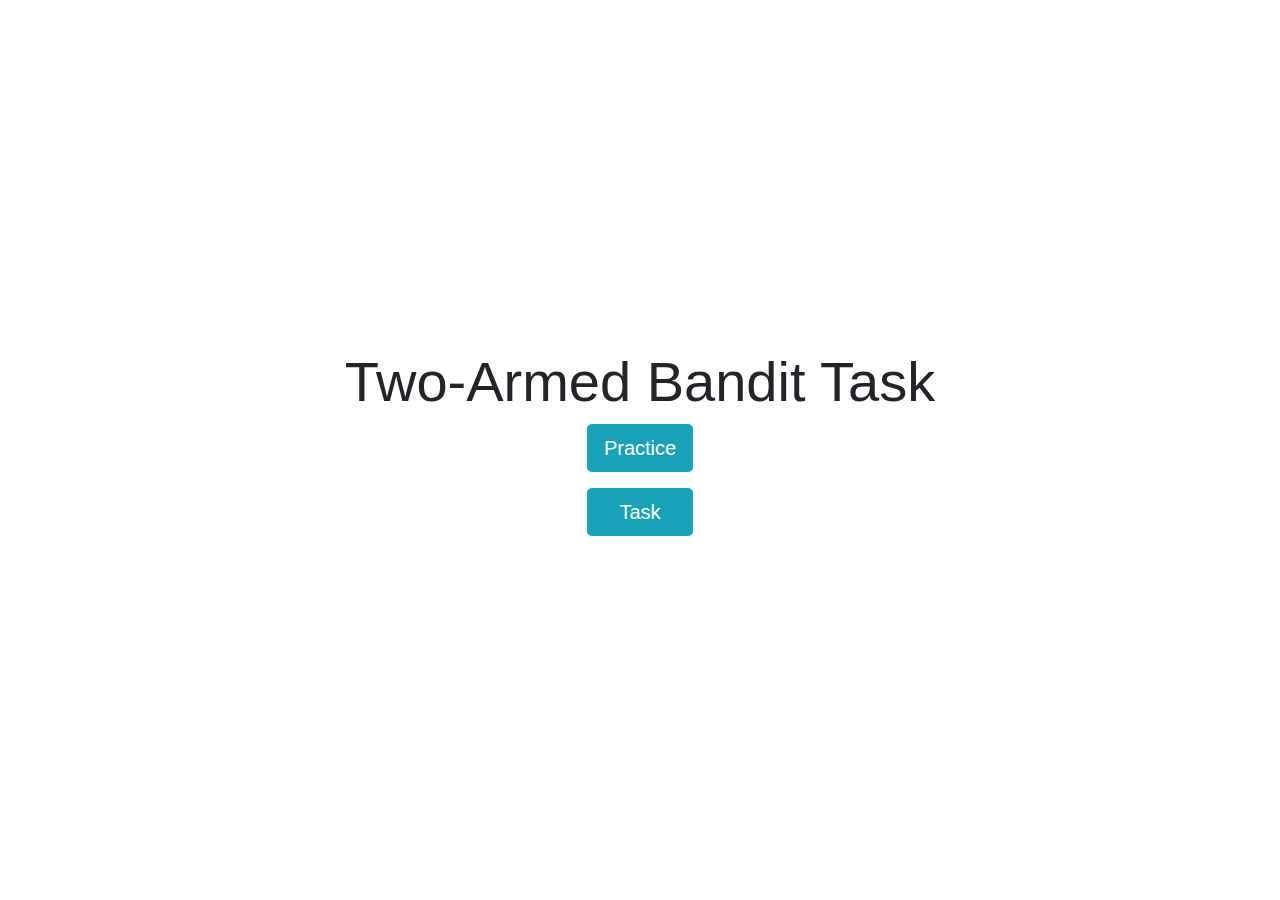
<file: index.html>
<!DOCTYPE html>
<html lang="en">
<head>
    <meta charset="UTF-8">
    <title>Two-Armed Bandit</title>
    <link rel="stylesheet" href="https://stackpath.bootstrapcdn.com/bootstrap/4.3.1/css/bootstrap.min.css" integrity="sha384-ggOyR0iXCbMQv3Xipma34MD+dH/1fQ784/j6cY/iJTQUOhcWr7x9JvoRxT2MZw1T" crossorigin="anonymous">
</head>
<body>

<div class=" vh-100">
    <div class="d-flex align-items-center flex-column justify-content-center h-100" id="header">
        <h1 class="display-4">Two-Armed Bandit Task</h1>
        <form>
            <div class="form-group">
                <input class="btn btn-info btn-lg btn-block" type="button" onclick="location.href='./practice/practice.html';"value="Practice"/>

            </div>
            <div class="form-group">
                <input class="btn btn-info btn-lg btn-block" type="button" onclick="location.href='./task/task.html';" value="Task" />
            </div>
        </form>
    </div>
</div>

<!-- Optional JavaScript -->
<!-- jQuery first, then Popper.js, then Bootstrap JS -->
<script src="https://code.jquery.com/jquery-3.3.1.slim.min.js" integrity="sha384-q8i/X+965DzO0rT7abK41JStQIAqVgRVzpbzo5smXKp4YfRvH+8abtTE1Pi6jizo" crossorigin="anonymous"></script>
<script src="https://cdnjs.cloudflare.com/ajax/libs/popper.js/1.14.7/umd/popper.min.js" integrity="sha384-UO2eT0CpHqdSJQ6hJty5KVphtPhzWj9WO1clHTMGa3JDZwrnQq4sF86dIHNDz0W1" crossorigin="anonymous"></script>
<script src="https://stackpath.bootstrapcdn.com/bootstrap/4.3.1/js/bootstrap.min.js" integrity="sha384-JjSmVgyd0p3pXB1rRibZUAYoIIy6OrQ6VrjIEaFf/nJGzIxFDsf4x0xIM+B07jRM" crossorigin="anonymous"></script>
</body>
</html>
</file>
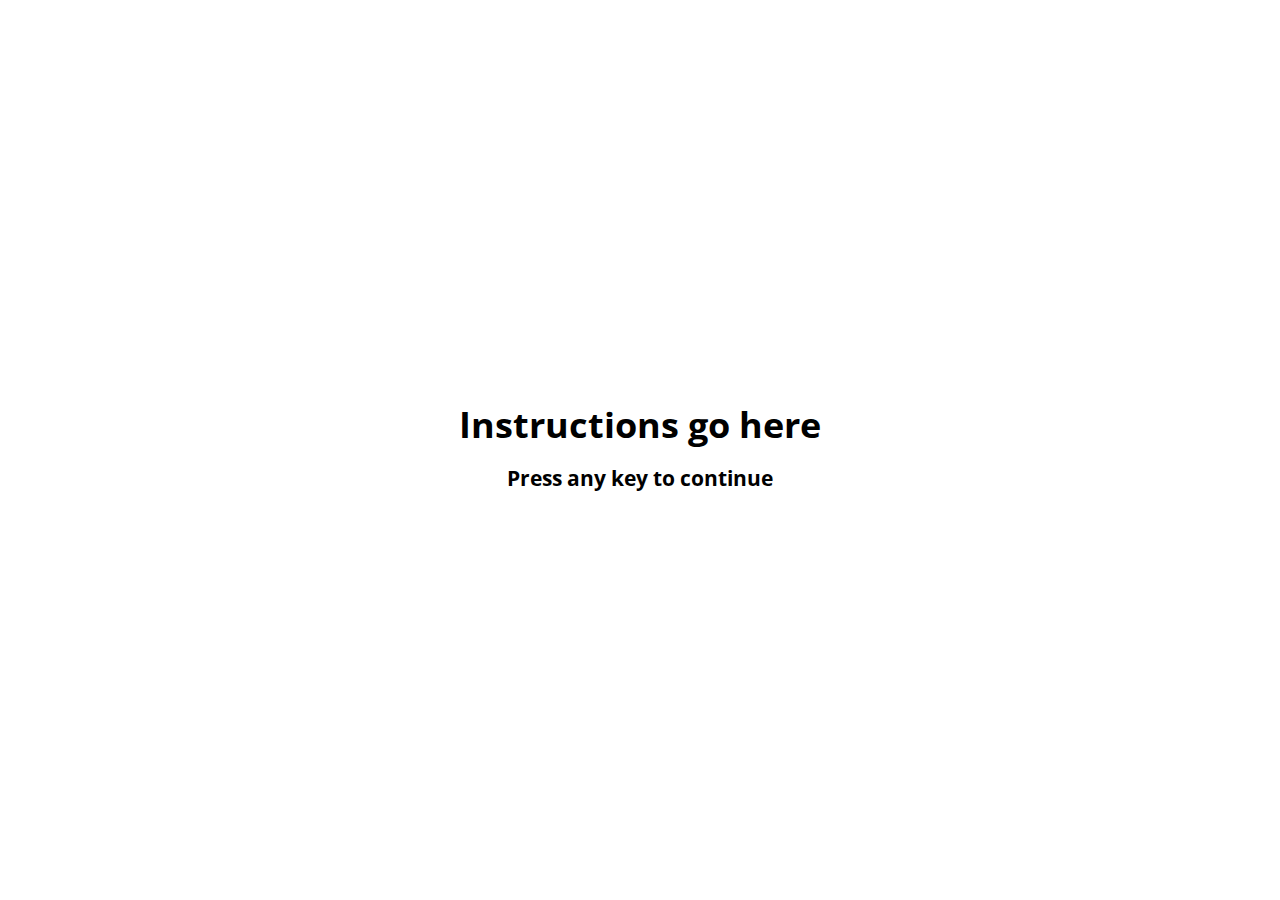
<file: practice/practice.html>
<!DOCTYPE html>
<html lang="en">
<head>
    <meta charset="UTF-8">
    <title>Practice Task</title>
    <script src="../jspsych-6.1.0/jspsych.js"></script>
    <script src="../jspsych-6.1.0/plugins/jspsych-html-keyboard-response.js"></script>
    <script src="../jspsych-6.1.0/plugins/jspsych-image-keyboard-response.js"></script>
    <link href="../jspsych-6.1.0/css/jspsych.css" rel="stylesheet" type="text/css">
    </link>
    <link rel="stylesheet" type="text/css" href="../style.css"></link>
</head>
<body>
<script type="text/javascript" src="../helpers/helperFunctions.js"></script>
<script type="text/javascript" src="./practiceCode.js"></script>
</body>
</html>
</file>
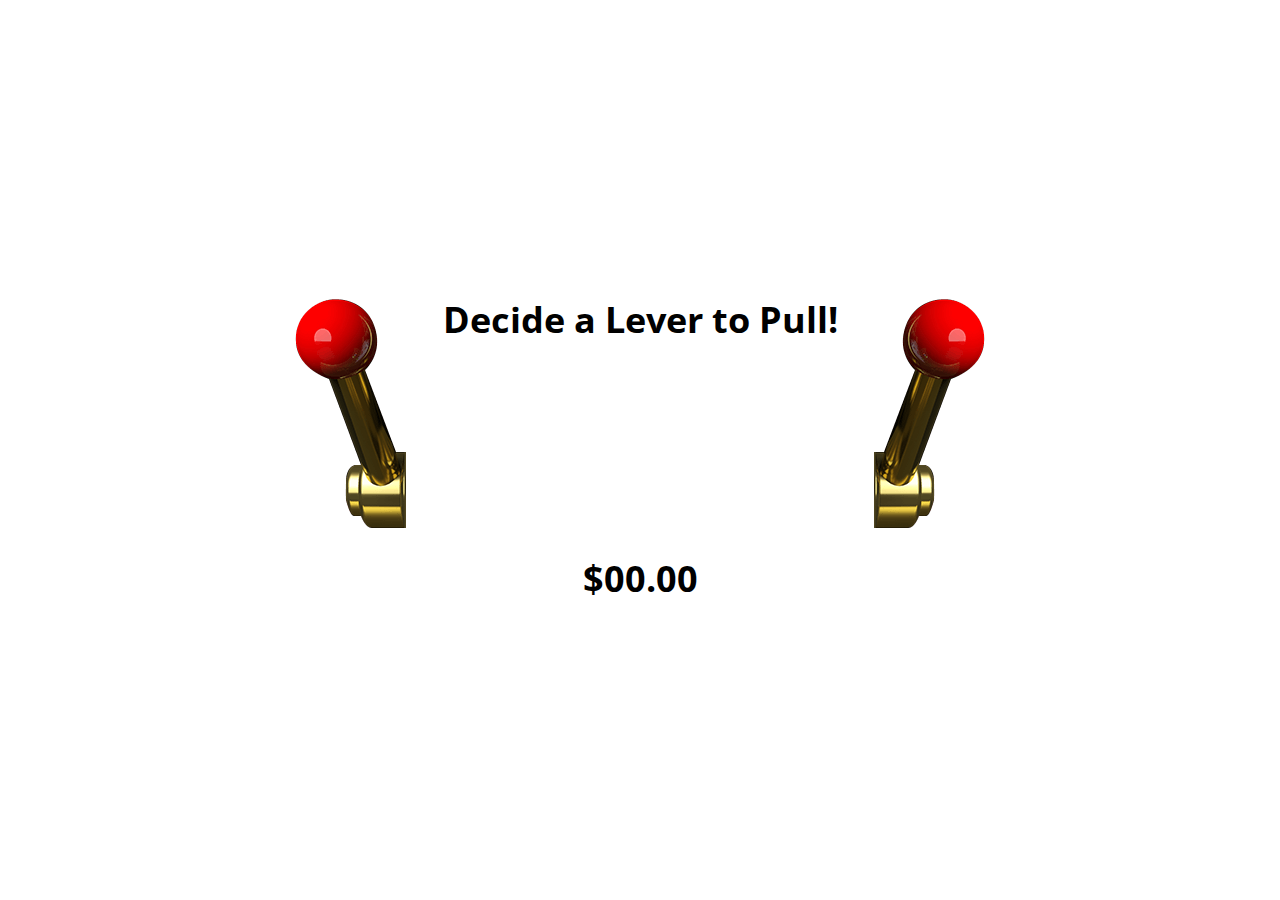
<file: task/task.html>
<!DOCTYPE html>
<html lang="en">

<head>
    <meta charset="UTF-8">
    <meta name="viewport" content="width=device-width, initial-scale=1.0">
    <title>Two-Armed Bandit</title>
    <script src="../jspsych-6.1.0/jspsych.js"></script>
    <script src="../jspsych-6.1.0/plugins/jspsych-html-keyboard-response.js"></script>
    <script src="../jspsych-6.1.0/plugins/jspsych-image-keyboard-response.js"></script>
    <link href="../jspsych-6.1.0/css/jspsych.css" rel="stylesheet" type="text/css">
    </link>
    <link rel="stylesheet" type="text/css" href="../style.css"></link>
</head>

<body></body>
<script type="text/javascript" src="../helpers/helperFunctions.js"></script>
<script type="text/javascript" src="../helpers/keyComboPauseTaskSaveData.js"></script>
<script type="text/javascript" src="./taskCode.js"></script>


</html>
</file>
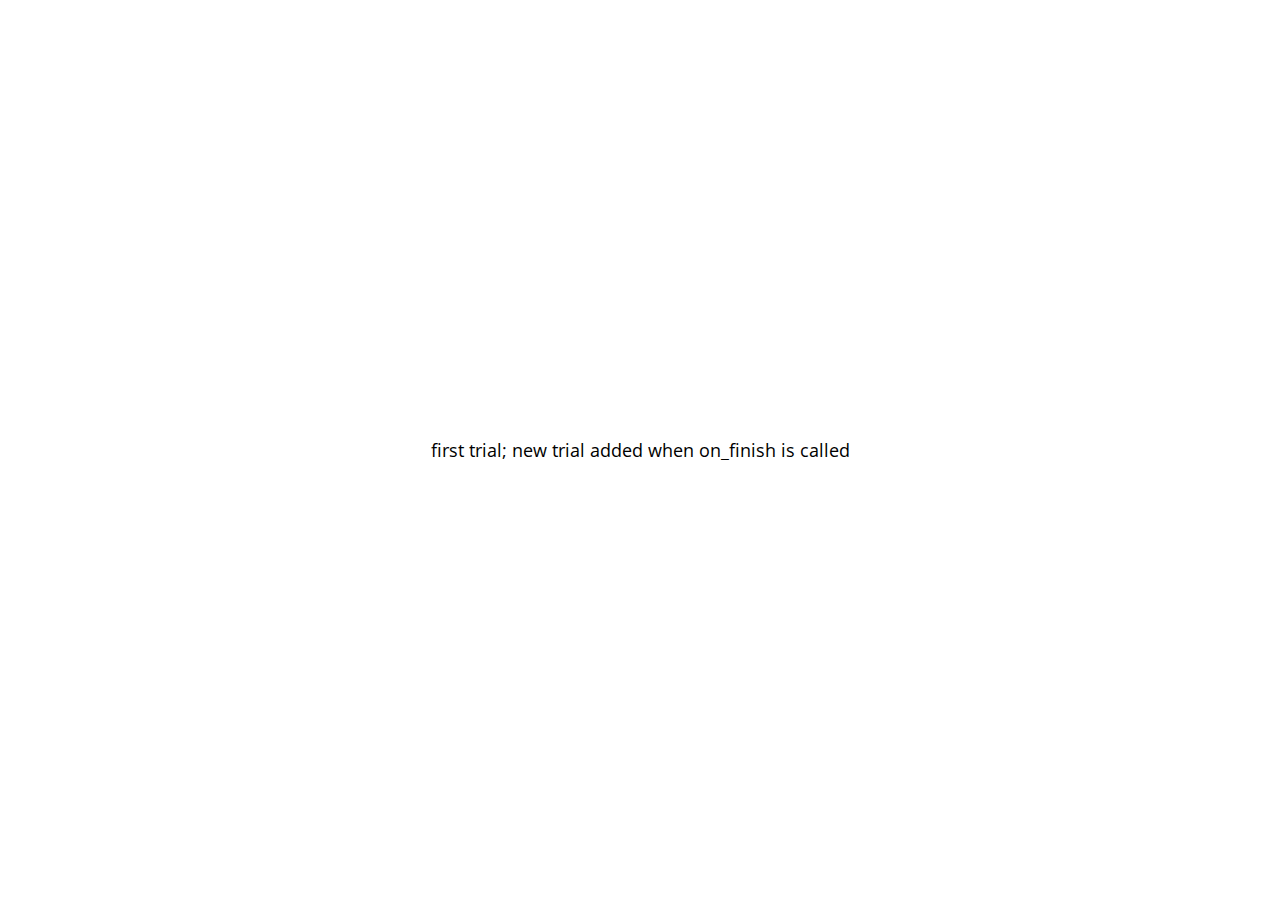
<file: jspsych-6.1.0/examples/add-to-end-of-timeline.html>
<!DOCTYPE html>
<html>
  <head>
    <script src="../jspsych.js"></script>
    <script src="../plugins/jspsych-html-keyboard-response.js"></script>
    <script src="../plugins/jspsych-image-keyboard-response.js"></script>
    <link rel="stylesheet" href="../css/jspsych.css"></link>
  </head>
  <body></body>
  <script>

  var first = {
    type: 'html-keyboard-response',
    stimulus: 'first trial; new trial added when on_finish is called',
    on_finish: function(){
      jsPsych.pauseExperiment();
      jsPsych.addNodeToEndOfTimeline({
        timeline: [{
          type: 'image-keyboard-response',
          stimulus: 'img/happy_face_4.jpg'
        }]
      }, jsPsych.resumeExperiment)
    }
  }

  jsPsych.init({
    timeline: [first],
    on_finish: function(){jsPsych.data.displayData(); }
  });

  </script>
</html>
</file>
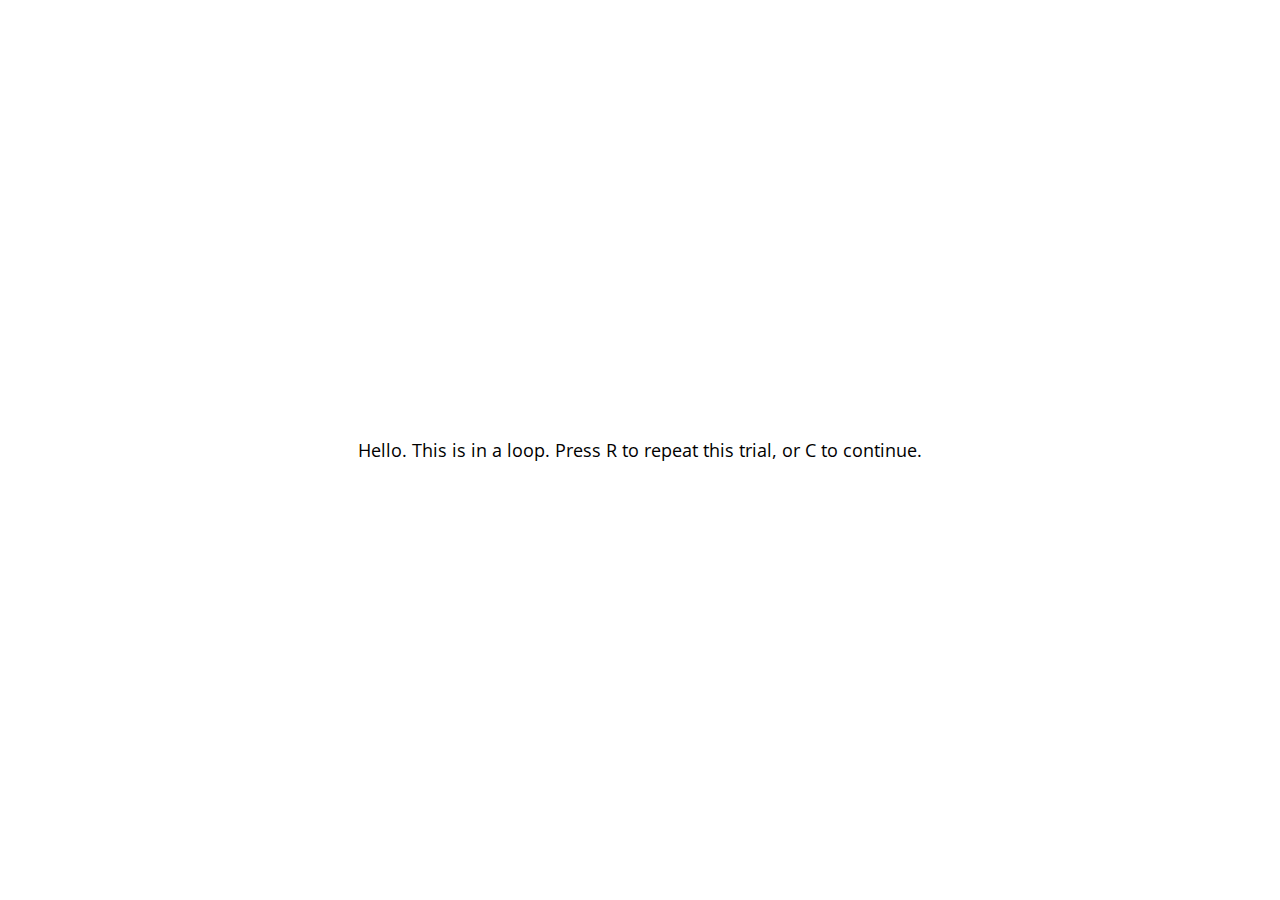
<file: jspsych-6.1.0/examples/conditional-and-loop-functions.html>
<!DOCTYPE html>
<html>
  <head>
    <script src="../jspsych.js"></script>
    <script src="../plugins/jspsych-html-keyboard-response.js"></script>
    <link rel="stylesheet" href="../css/jspsych.css"></link>
  </head>
  <body></body>
  <script>

  var trial = {
    type: 'html-keyboard-response',
    stimulus: 'Hello. This is in a loop. Press R to repeat this trial, or C to continue.',
    choices: ['r','c']
  }

  var loop_node = {
    timeline: [trial],
    loop_function: function(data){
      if(jsPsych.pluginAPI.convertKeyCharacterToKeyCode('r') == data.values()[0].key_press){
        return true;
      } else {
        return false;
      }
    }
  }

  var pre_if_trial = {
    type: 'html-keyboard-response',
    stimulus: 'The next trial is in a conditional statement. Press S to skip it, or V to view it.',
    choices: ['s','v']
  }

  var if_trial = {
    type: 'html-keyboard-response',
    stimulus: 'You chose to view the trial. Press any key to continue.'
  }

  var if_node = {
    timeline: [if_trial],
    conditional_function: function(){
      var data = jsPsych.data.get().last(1).values()[0];
      if(data.key_press == jsPsych.pluginAPI.convertKeyCharacterToKeyCode('s')){
        return false;
      } else {
        return true;
      }
    }
  }

  var after_if_trial = {
    type: 'html-keyboard-response',
    stimulus: 'This is the trial after the conditional.'
  }

  jsPsych.init({
    timeline: [loop_node, pre_if_trial, if_node, after_if_trial],
    on_finish: function(){ jsPsych.data.displayData(); },
    default_iti: 200
  });

  </script>
</html>
</file>
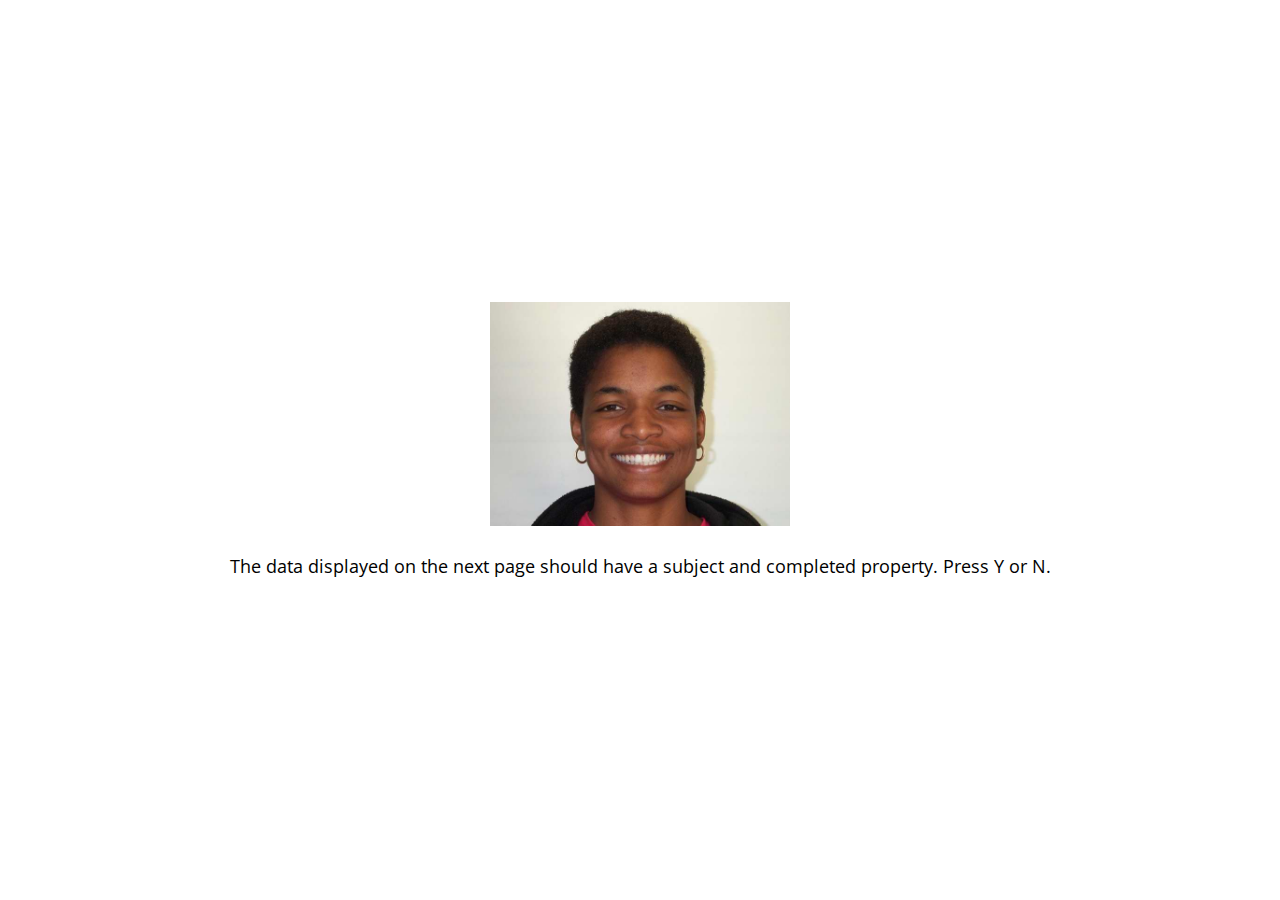
<file: jspsych-6.1.0/examples/data-add-properties.html>
<!DOCTYPE html>
<html>

<head>
  <script src="../jspsych.js"></script>
  <script src="../plugins/jspsych-image-keyboard-response.js"></script>
  <link rel="stylesheet" href="../css/jspsych.css"></link>
  <style>
    img {
      width: 300px;
    }
  </style>
</head>
<body></body>
<script>
  var block_1 = {
    type: 'image-keyboard-response',
    stimulus: 'img/happy_face_1.jpg',
    choices: [89, 78], // Y or N
    prompt: '<p>The data displayed on the next page should have a subject and completed property. Press Y or N.</p>'
  }

  jsPsych.data.addProperties({
    subject: 1
  });


  jsPsych.init({
    timeline: [block_1],
    on_finish: function() {
      jsPsych.data.addProperties({
        completed: true
      });
      // data should have a subject and completed field for each trial.
      jsPsych.data.displayData();
    }
  });
</script>

</html>
</file>
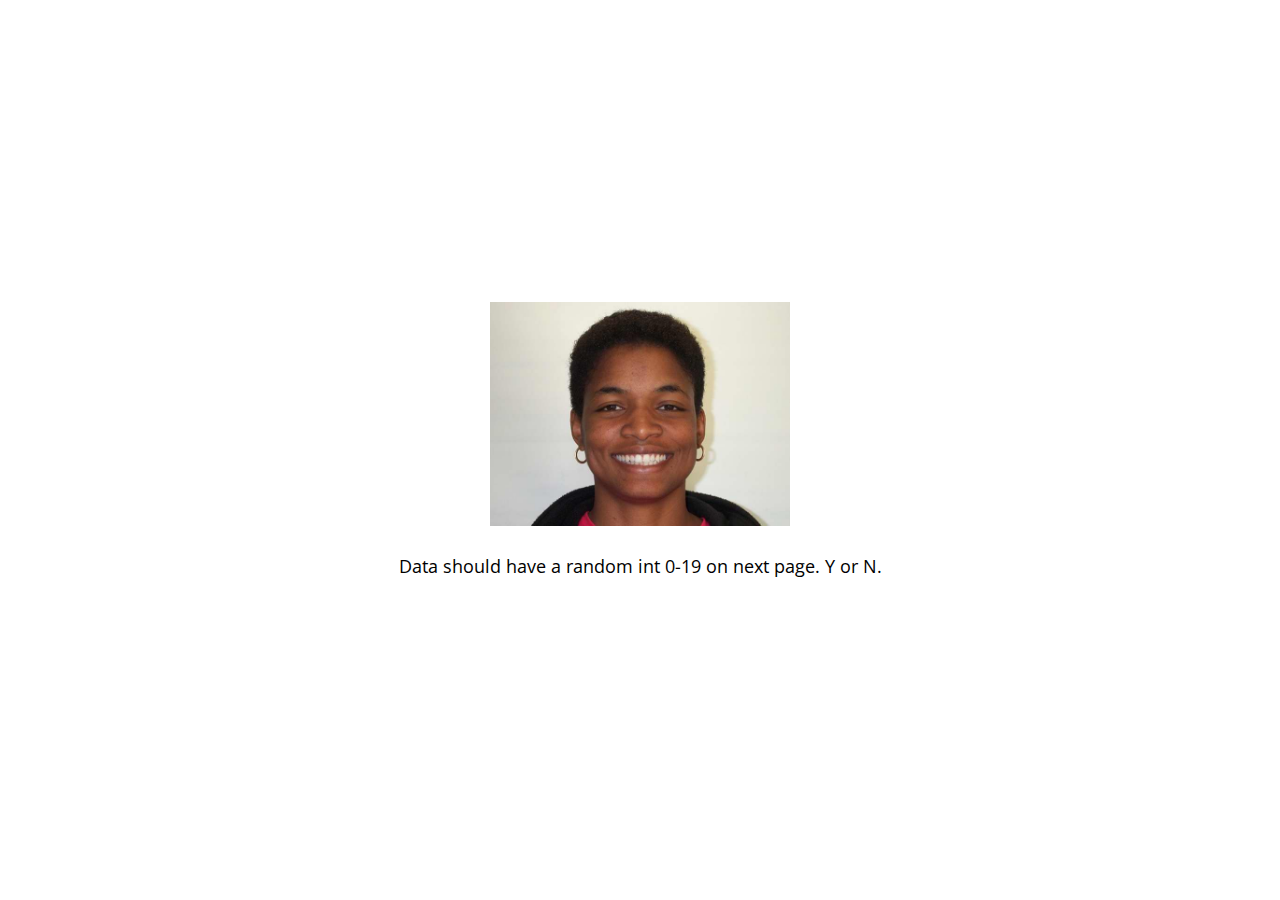
<file: jspsych-6.1.0/examples/data-as-function.html>
<!DOCTYPE html>
<html>

<head>
  <script src="../jspsych.js"></script>
  <script src="../plugins/jspsych-image-keyboard-response.js"></script>
  <link rel="stylesheet" href="../css/jspsych.css"></link>
  <style>
    img {
      width: 300px;
    }
  </style>
</head>
<body></body>
<script>
  var block_1 = {
    type: 'image-keyboard-response',
    stimulus: 'img/happy_face_1.jpg',
    choices: [89, 78], // Y or N
    prompt: '<p>Data should have a random int 0-19 on next page. Y or N.</p>',
    data: function() {
      return {
        random_number: Math.floor(Math.random() * 20)
      }
    }
  }

  jsPsych.init({
    timeline: [block_1],
    on_finish: function() {
      jsPsych.data.displayData();
    }
  });
</script>

</html>
</file>
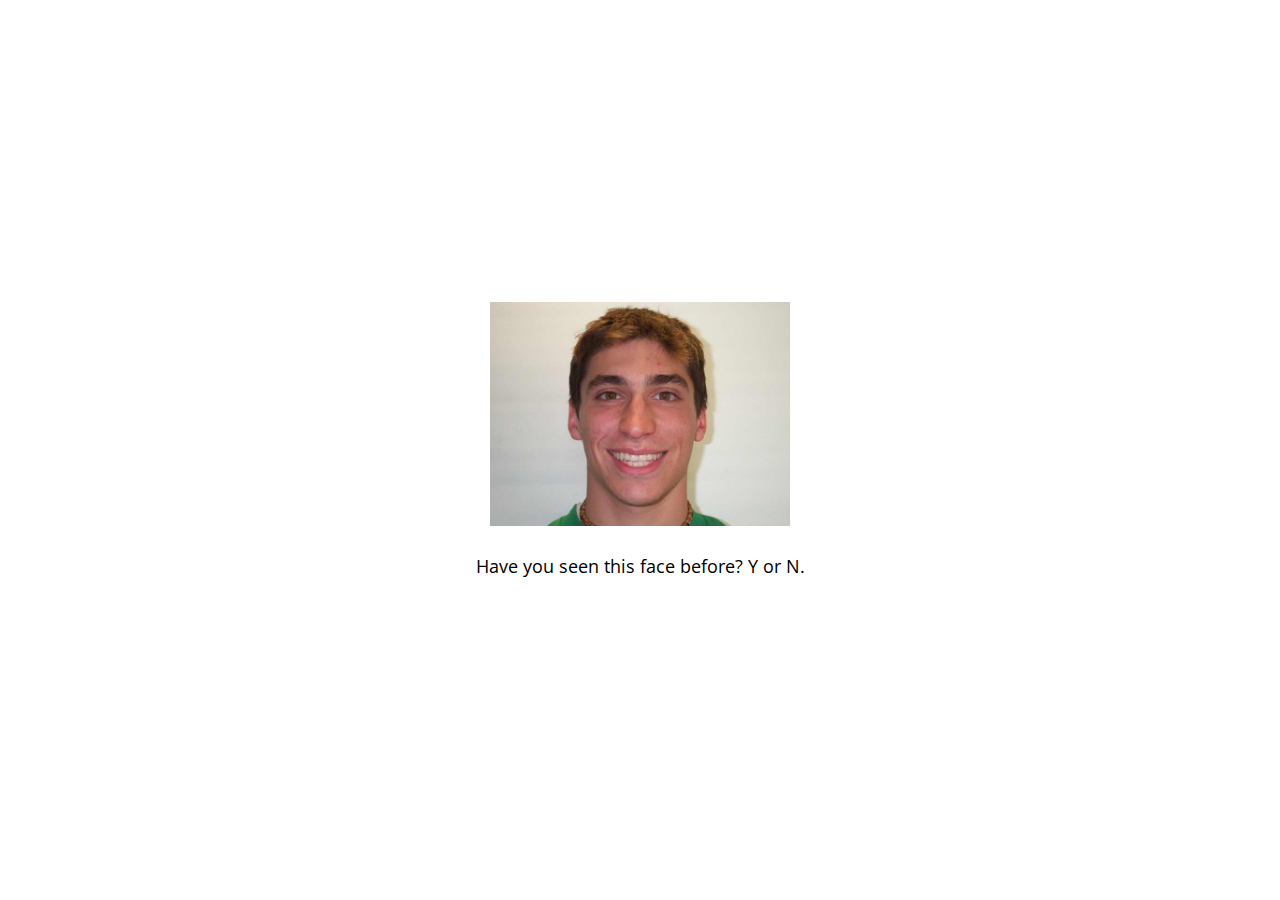
<file: jspsych-6.1.0/examples/data-from-timeline.html>
<!DOCTYPE html>
<html>

<head>

  <script src="../jspsych.js"></script>
  <script src="../plugins/jspsych-image-keyboard-response.js"></script>
  <link rel="stylesheet" href="../css/jspsych.css"></link>
  <style>
    img {
      width: 300px;
    }
  </style>
</head>
<body></body>
<script>
  var trial_1 = {
    stimulus: 'img/happy_face_4.jpg',
  }

  var trial_2 = {
    stimulus: 'img/sad_face_4.jpg',
  }

  var trial_3 = {
    stimulus: 'img/sad_face_3.jpg',
  }

  var node = {
    type: 'image-keyboard-response',
    timeline: [trial_1, trial_2, trial_3],
    choices: [89, 78], // Y or N
    prompt: '<p>Have you seen this face before? Y or N.</p>',
    data: {
      node_data: true
    },
    on_finish: function(){
      console.log(jsPsych.data.getLastTimelineData().json());
    }
  }


  jsPsych.init({
    timeline: [node],
    on_finish: function() {
      jsPsych.data.displayData();
    },
    default_iti: 250
  });
</script>

</html>
</file>
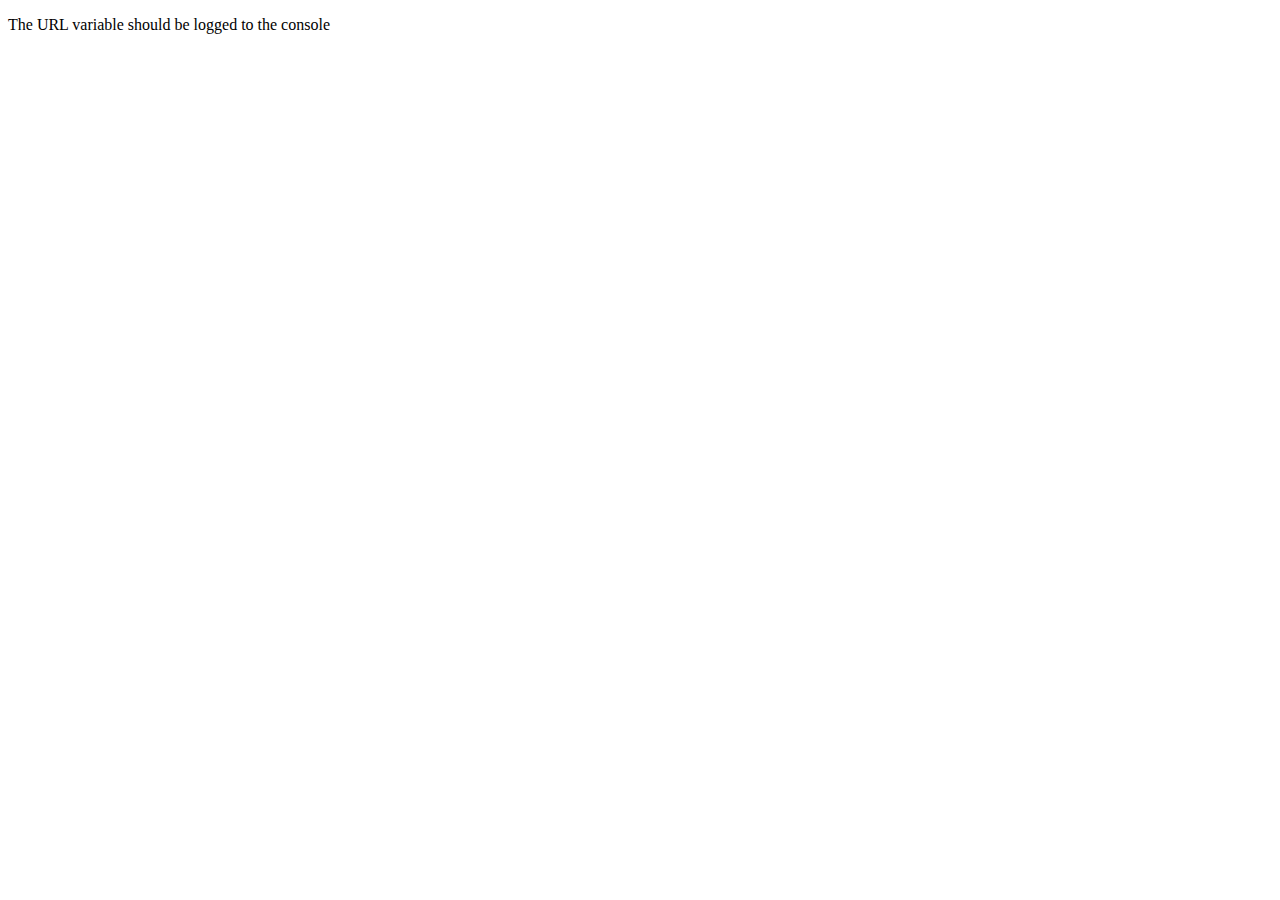
<file: jspsych-6.1.0/examples/data-from-url.html>
<!DOCTYPE html>
<html>
  <head>
    <script src="../jspsych.js"></script>
    <link rel="stylesheet" href="../css/jspsych.css"></link>
  </head>
  <body>
    <p>The URL variable should be logged to the console</p>
  </body>
  <script>

  if(typeof jsPsych.data.getURLVariable('v1') == 'undefined'){
    window.location = window.location + '?v1=abc&v2=def';
  }

  console.log(JSON.stringify(jsPsych.data.urlVariables()));

  console.log(jsPsych.data.getURLVariable('v1'));

  </script>
</html>
</file>
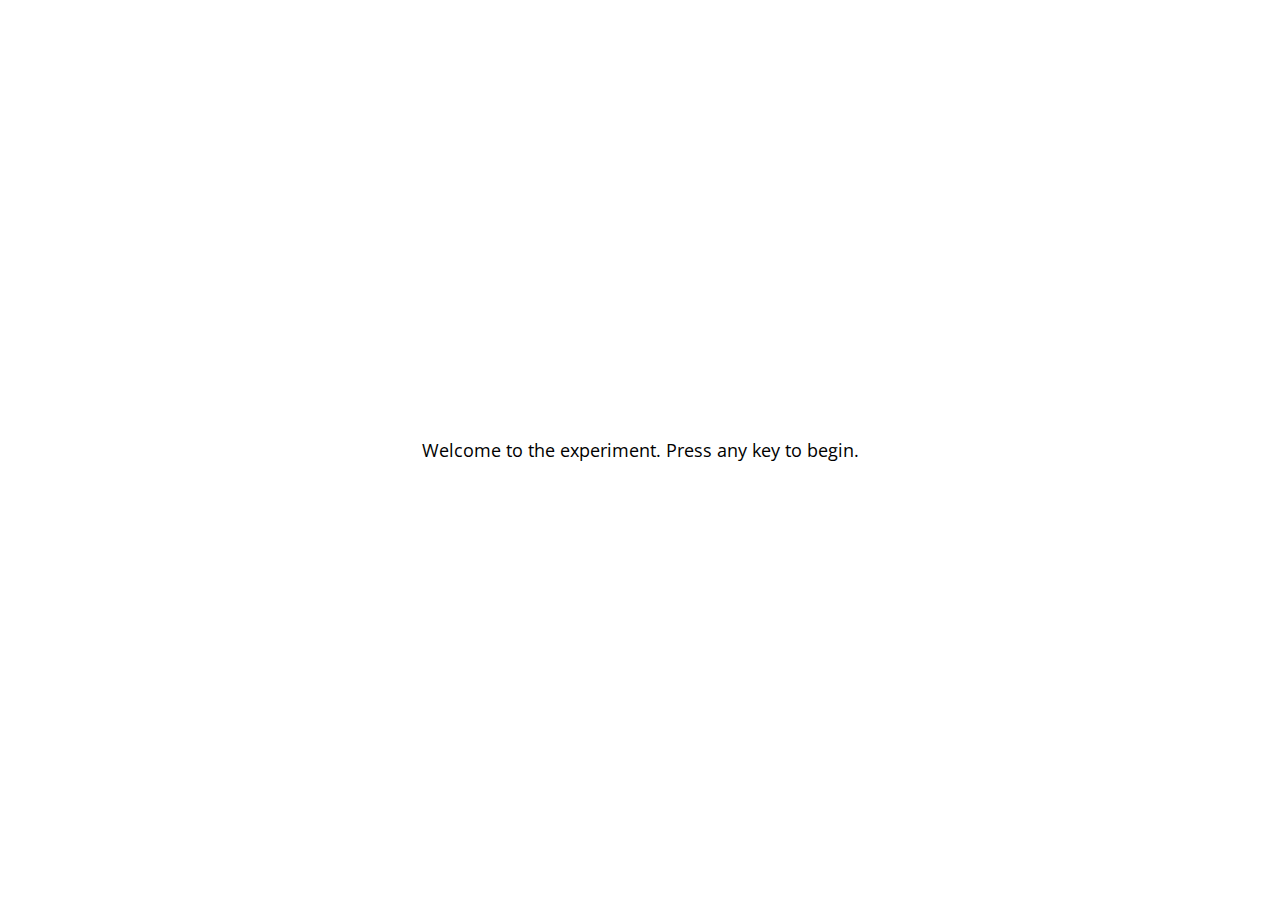
<file: jspsych-6.1.0/examples/demo-flanker.html>
<!DOCTYPE html>
<html>
    <head>
        <title>Flanker Task</title>
        <script src="../jspsych.js"></script>
        <script src="../plugins/jspsych-html-keyboard-response.js"></script>
        <script src="../plugins/jspsych-image-keyboard-response.js"></script>
        <link rel="stylesheet" href="../css/jspsych.css">
    </head>
    <body>
    </body>
    <script>
        /* experiment parameters */
        var reps_per_trial_type = 4;

        /*set up welcome block*/
        var welcome = {
          type: "html-keyboard-response",
          stimulus: "Welcome to the experiment. Press any key to begin."
        };

        /*set up instructions block*/
        var instructions = {
          type: "html-keyboard-response",
          stimulus: "<p>In this task, you will see five arrows on the screen, like the example below.</p>"+
            "<img src='img/inc1.png'></img>"+
            "<p>Press the left arrow key if the middle arrow is pointing left. (<)</p>"+
            "<p>Press the right arrow key if the middle arrow is pointing right. (>)</p>"+
            "<p>Press any key to begin.</p>",
          post_trial_gap: 1000
        };

        /*defining stimuli*/
        var test_stimuli = [
          {
            stimulus: "img/con1.png",
            data: { stim_type: 'congruent', direction: 'left'}
          },
          {
            stimulus: "img/con2.png",
            data: { stim_type: 'congruent', direction: 'right'}
          },
          {
            stimulus: "img/inc1.png",
            data: { stim_type: 'incongruent', direction: 'right'}
          },
          {
            stimulus: "img/inc2.png",
            data: { stim_type: 'incongruent', direction: 'left'}
          }
        ];

        /* defining test timeline */
        var test = {
          timeline: [{
            type: 'image-keyboard-response',
            choices: [37, 39],
            trial_duration: 1500,
            stimulus: jsPsych.timelineVariable('stimulus'),
            data: jsPsych.timelineVariable('data'),
            on_finish: function(data){
              var correct = false;
              if(data.direction == 'left' &&  data.key_press == 37 && data.rt > -1){
                correct = true;
              } else if(data.direction == 'right' && data.key_press == 39 && data.rt > -1){
                correct = true;
              }
              data.correct = correct;
            },
            post_trial_gap: function() {
                return Math.floor(Math.random() * 1500) + 500;
            }
          }],
          timeline_variables: test_stimuli,
          sample: {type: 'fixed-repetitions', size: reps_per_trial_type}
        };

        /*defining debriefing block*/
        var debrief = {
          type: "html-keyboard-response",
          stimulus: function() {
            var total_trials = jsPsych.data.get().filter({trial_type: 'image-keyboard-response'}).count();
            var accuracy = Math.round(jsPsych.data.get().filter({correct: true}).count() / total_trials * 100);
            var congruent_rt = Math.round(jsPsych.data.get().filter({correct: true, stim_type: 'congruent'}).select('rt').mean());
            var incongruent_rt = Math.round(jsPsych.data.get().filter({correct: true, stim_type: 'incongruent'}).select('rt').mean());
            return "<p>You responded correctly on <strong>"+accuracy+"%</strong> of the trials.</p> " +
            "<p>Your average response time for congruent trials was <strong>" + congruent_rt + "ms</strong>.</p>"+
            "<p>Your average response time for incongruent trials was <strong>" + incongruent_rt + "ms</strong>.</p>"+
            "<p>Press any key to complete the experiment. Thank you!</p>";
          }
        };

        /*set up experiment structure*/
        var timeline = [];
        timeline.push(welcome);
        timeline.push(instructions);
        timeline.push(test);
        timeline.push(debrief);

        /*start experiment*/
        jsPsych.init({
            timeline: timeline,
            on_finish: function() {
                jsPsych.data.displayData();
            }
        });
    </script>
</html>
</file>
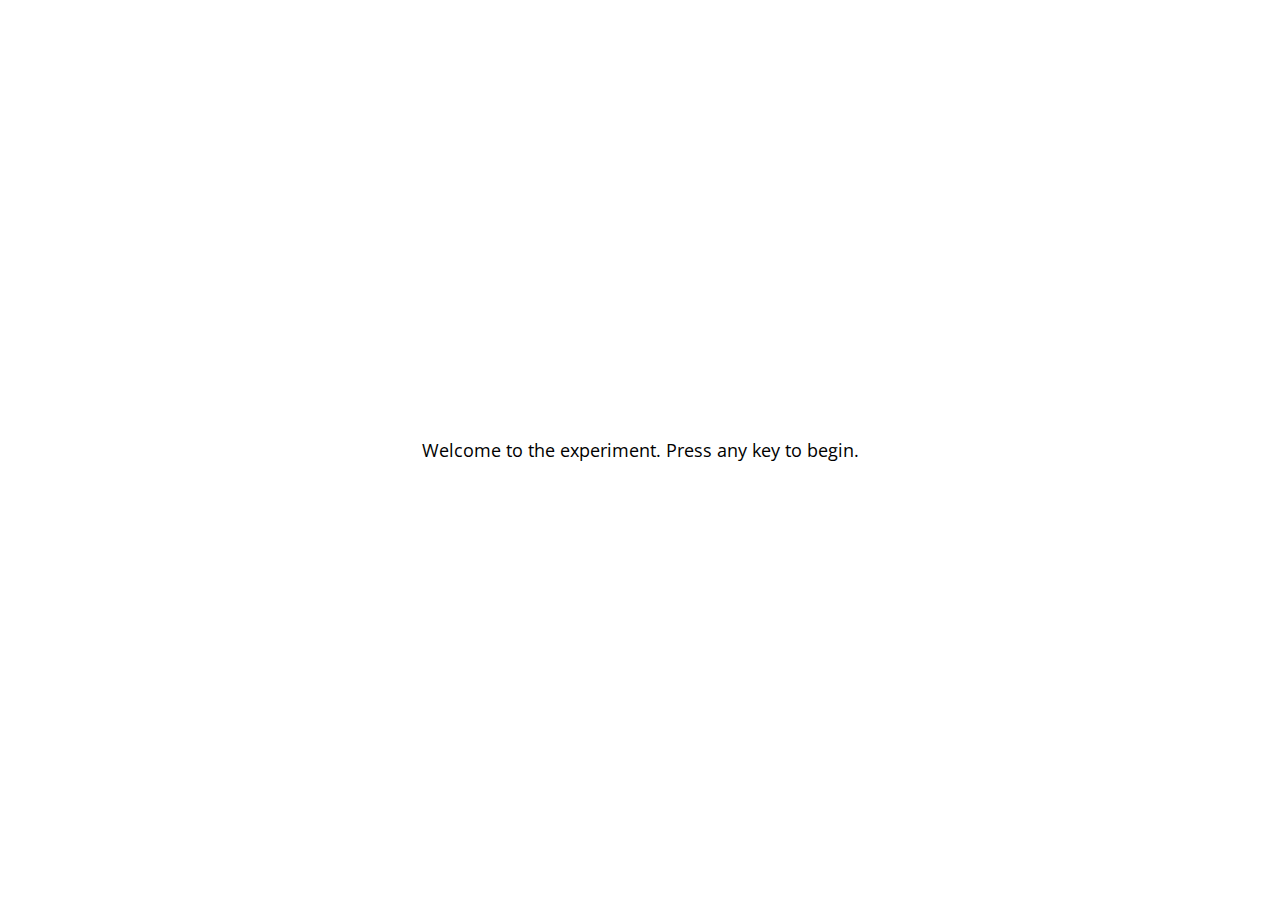
<file: jspsych-6.1.0/examples/demo-simple-rt-task.html>
<!DOCTYPE html>
<html>
  <head>
    <title>My experiment</title>
    <script src="../jspsych.js"></script>
    <script src="../plugins/jspsych-html-keyboard-response.js"></script>
    <script src="../plugins/jspsych-image-keyboard-response.js"></script>
    <link rel="stylesheet" href="../css/jspsych.css"></link>
  </head>
  <body></body>
  <script>

    /* create timeline */
    var timeline = [];

    /* define welcome message trial */
    var welcome_block = {
      type: "html-keyboard-response",
      stimulus: "Welcome to the experiment. Press any key to begin."
    };
    timeline.push(welcome_block);

    /* define instructions trial */
    var instructions = {
      type: "html-keyboard-response",
      stimulus: "<p>In this experiment, a circle will appear in the center " +
          "of the screen.</p><p>If the circle is <strong>blue</strong>, " +
          "press the letter F on the keyboard as fast as you can.</p>" +
          "<p>If the circle is <strong>orange</strong>, press the letter J " +
          "as fast as you can.</p>" +
          "<div style='width: 700px;'>"+
          "<div style='float: left;'><img src='img/blue.png'></img>" +
          "<p class='small'><strong>Press the F key</strong></p></div>" +
          "<div class='float: right;'><img src='img/orange.png'></img>" +
          "<p class='small'><strong>Press the J key</strong></p></div>" +
          "</div>"+
          "<p>Press any key to begin.</p>",
      post_trial_gap: 2000
    };
    timeline.push(instructions);

    /* test trials */

    var test_stimuli = [
      { stimulus: "img/blue.png", data: { test_part: 'test', correct_response: 'f' } },
      { stimulus: "img/orange.png", data: { test_part: 'test', correct_response: 'j' } }
    ];

    var fixation = {
      type: 'html-keyboard-response',
      stimulus: '<div style="font-size:60px;">+</div>',
      choices: jsPsych.NO_KEYS,
      trial_duration: function(){
        return jsPsych.randomization.sampleWithoutReplacement([250, 500, 750, 1000, 1250, 1500, 1750, 2000], 1)[0];
      },
      data: {test_part: 'fixation'}
    }

    var test = {
      type: "image-keyboard-response",
      stimulus: jsPsych.timelineVariable('stimulus'),
      choices: ['f', 'j'],
      data: jsPsych.timelineVariable('data'),
      on_finish: function(data){
        data.correct = data.key_press == jsPsych.pluginAPI.convertKeyCharacterToKeyCode(data.correct_response);
      },
    }

    var test_procedure = {
      timeline: [fixation, test],
      timeline_variables: test_stimuli,
      repetitions: 5,
      randomize_order: true
    }
    timeline.push(test_procedure);

    /* define debrief */

    var debrief_block = {
      type: "html-keyboard-response",
      stimulus: function() {

        var trials = jsPsych.data.get().filter({test_part: 'test'});
        var correct_trials = trials.filter({correct: true});
        var accuracy = Math.round(correct_trials.count() / trials.count() * 100);
        var rt = Math.round(correct_trials.select('rt').mean());

        return "<p>You responded correctly on "+accuracy+"% of the trials.</p>"+
        "<p>Your average response time was "+rt+"ms.</p>"+
        "<p>Press any key to complete the experiment. Thank you!</p>";

      }
    };
    timeline.push(debrief_block);

    /* start the experiment */
    jsPsych.init({
      timeline: timeline,
      on_finish: function() {
        jsPsych.data.displayData();
      }
    });
  </script>
</html>
</file>
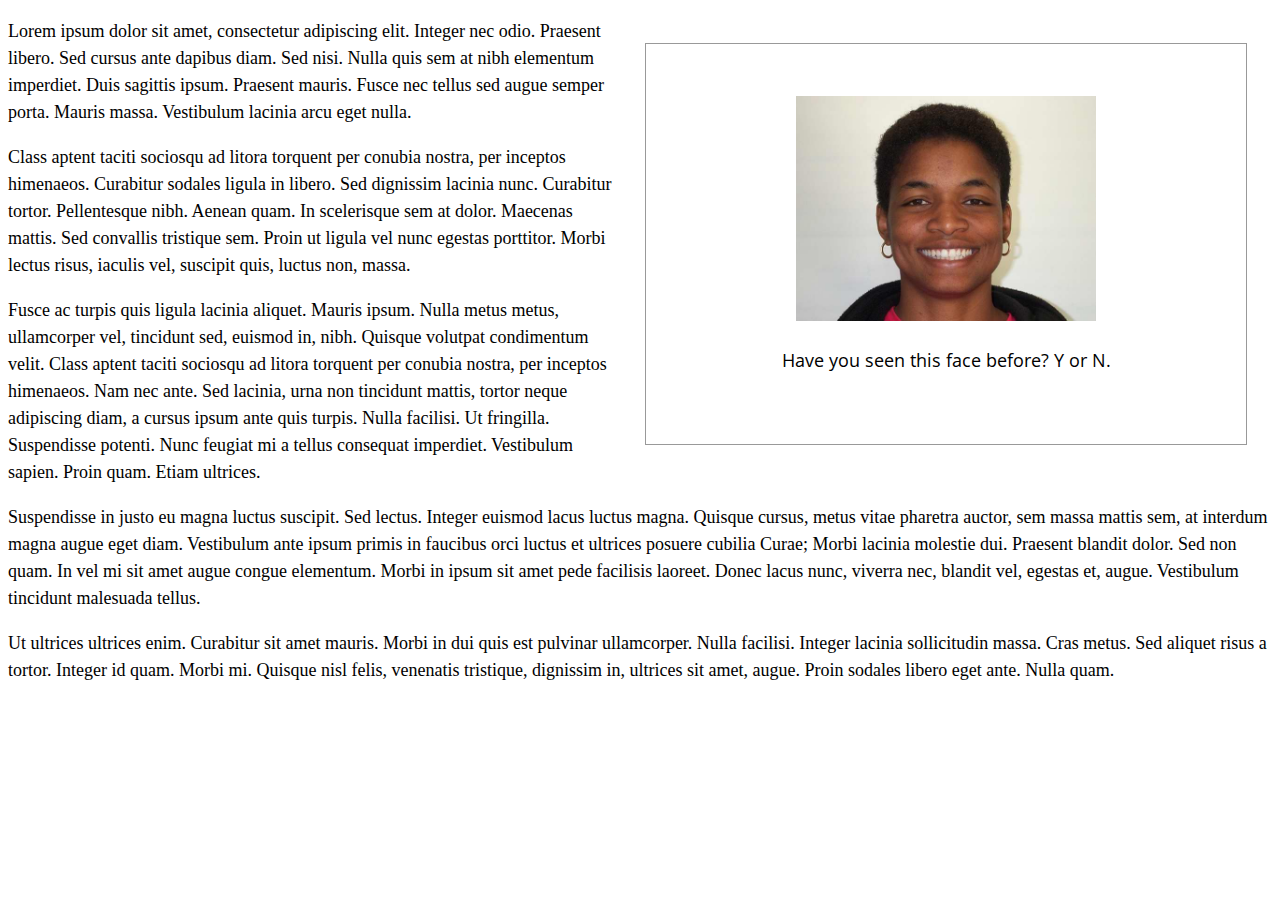
<file: jspsych-6.1.0/examples/display-element-to-embed-experiment.html>
<!DOCTYPE html>
<html>

<head>

  <script src="../jspsych.js"></script>
  <script src="../plugins/jspsych-image-keyboard-response.js"></script>
  <script src="../plugins/jspsych-html-keyboard-response.js"></script>
  <link rel="stylesheet" href="../css/jspsych.css"></link>
  <style>
    p { line-height: 1.5em; font-size: 18px; }
    img {
      width: 300px;
    }
    #jspsych-experiment { width: 600px; height: 400px; float: right; overflow: hidden; margin: 25px; border: 1px solid #999;}
  </style>
</head>

<body>
  <div id="jspsych-experiment"></div>
  <p>Lorem ipsum dolor sit amet, consectetur adipiscing elit. Integer nec odio. Praesent libero. Sed cursus ante dapibus diam. Sed nisi. Nulla quis sem at nibh elementum imperdiet. Duis sagittis ipsum. Praesent mauris. Fusce nec tellus sed augue semper porta. Mauris massa. Vestibulum lacinia arcu eget nulla. </p>

<p>Class aptent taciti sociosqu ad litora torquent per conubia nostra, per inceptos himenaeos. Curabitur sodales ligula in libero. Sed dignissim lacinia nunc. Curabitur tortor. Pellentesque nibh. Aenean quam. In scelerisque sem at dolor. Maecenas mattis. Sed convallis tristique sem. Proin ut ligula vel nunc egestas porttitor. Morbi lectus risus, iaculis vel, suscipit quis, luctus non, massa. </p>

<p>Fusce ac turpis quis ligula lacinia aliquet. Mauris ipsum. Nulla metus metus, ullamcorper vel, tincidunt sed, euismod in, nibh. Quisque volutpat condimentum velit. Class aptent taciti sociosqu ad litora torquent per conubia nostra, per inceptos himenaeos. Nam nec ante. Sed lacinia, urna non tincidunt mattis, tortor neque adipiscing diam, a cursus ipsum ante quis turpis. Nulla facilisi. Ut fringilla. Suspendisse potenti. Nunc feugiat mi a tellus consequat imperdiet. Vestibulum sapien. Proin quam. Etiam ultrices. </p>

<p>Suspendisse in justo eu magna luctus suscipit. Sed lectus. Integer euismod lacus luctus magna. Quisque cursus, metus vitae pharetra auctor, sem massa mattis sem, at interdum magna augue eget diam. Vestibulum ante ipsum primis in faucibus orci luctus et ultrices posuere cubilia Curae; Morbi lacinia molestie dui. Praesent blandit dolor. Sed non quam. In vel mi sit amet augue congue elementum. Morbi in ipsum sit amet pede facilisis laoreet. Donec lacus nunc, viverra nec, blandit vel, egestas et, augue. Vestibulum tincidunt malesuada tellus. </p>

<p>Ut ultrices ultrices enim. Curabitur sit amet mauris. Morbi in dui quis est pulvinar ullamcorper. Nulla facilisi. Integer lacinia sollicitudin massa. Cras metus. Sed aliquet risus a tortor. Integer id quam. Morbi mi. Quisque nisl felis, venenatis tristique, dignissim in, ultrices sit amet, augue. Proin sodales libero eget ante. Nulla quam. </p>
</body>


<script>
  var trial_1 = {
    type: 'image-keyboard-response',
    stimulus: 'img/happy_face_1.jpg',
    choices: [89, 78], // Y or N
    prompt: '<p>Have you seen this face before? Y or N.</p>'
  }

  var trial_2 = {
    type: 'image-keyboard-response',
    stimulus: 'img/happy_face_2.jpg',
    choices: [89, 78], // Y or N
    timing_response: 5000,
    prompt: '<p>Have you seen this face before? Y or N. (5s time limit).</p>'
  }

  var trial_3 = {
    type: 'html-keyboard-response',
    choices: jsPsych.NO_KEYS, // Y or N
    timing_response: 5000,
    prompt: '<p>No response allowed. 5s wait.</p>',
    stimulus: '<p>:)</p>',
    is_html: true
  }

  var node = {
    type: 'html-keyboard-response',
    timeline: [trial_1, trial_2, trial_3],
  }


  jsPsych.init({
    timeline: [node],
    display_element: 'jspsych-experiment',
    on_finish: function() {
      jsPsych.data.displayData();
    },
    default_iti: 250
  });
</script>

</html>
</file>
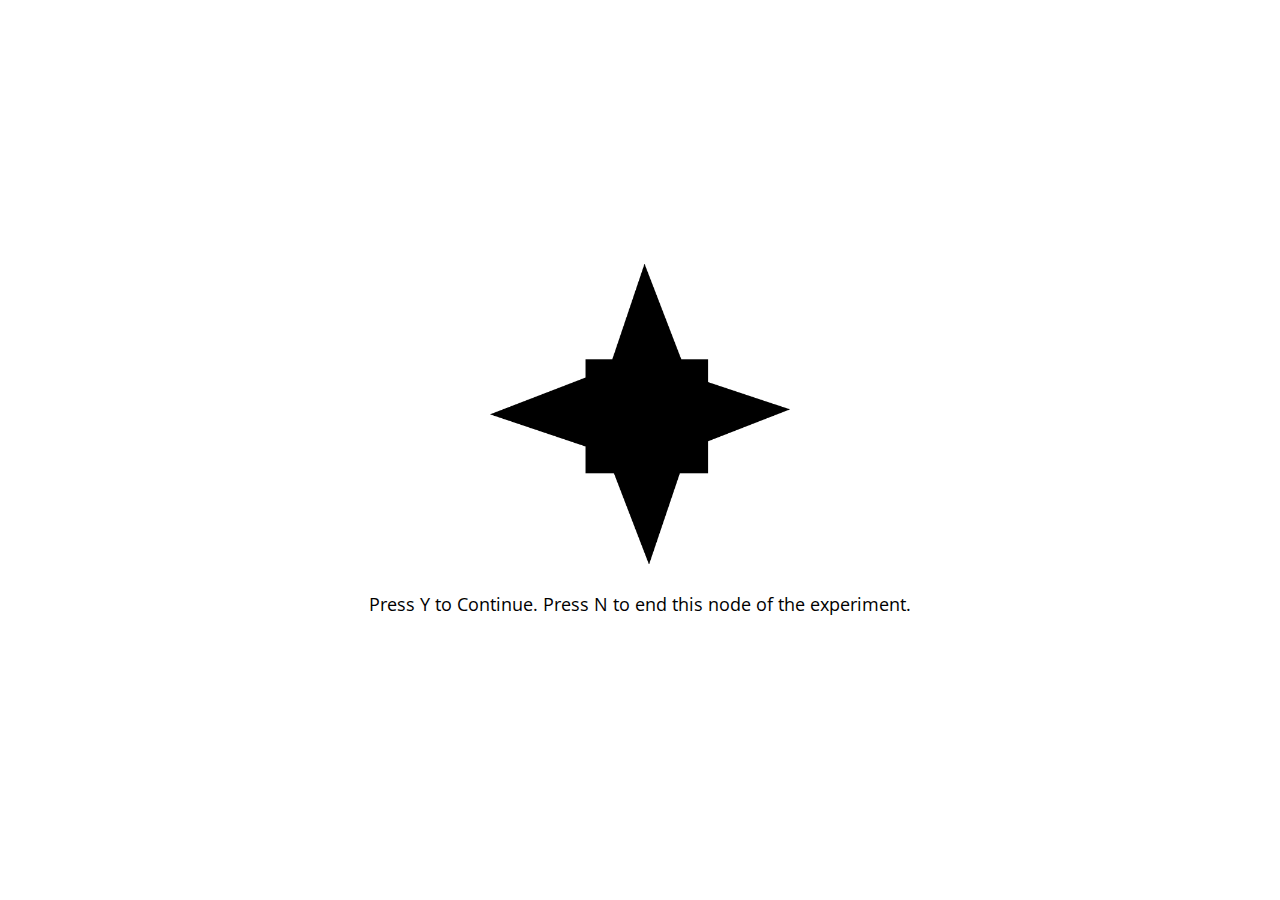
<file: jspsych-6.1.0/examples/end-active-node.html>
<!DOCTYPE html>
<html>

<head>

  <script src="../jspsych.js"></script>
  <script src="../plugins/jspsych-html-keyboard-response.js"></script>
  <script src="../plugins/jspsych-image-keyboard-response.js"></script>
  <link rel="stylesheet" href="../css/jspsych.css"></link>
  <style>
    img {
      width: 300px;
    }
  </style>
</head>
<body></body>
<script>
  var images = ["img/1.gif", "img/2.gif", "img/3.gif", "img/4.gif", "img/5.gif", "img/6.gif", "img/7.gif", "img/8.gif", "img/9.gif", "img/10.gif"];

  var trials = [];
  for (var i = 0; i < images.length; i++) {
    trials.push({
      stimulus: images[i]
    });
  }

  var block = {
    type: 'image-keyboard-response',
    choices: [89, 78], // Y or N
    prompt: '<p>Press Y to Continue. Press N to end this node of the experiment.</p>',
    on_finish: function(data) {
      if (data.key_press == 78) {
        jsPsych.endCurrentTimeline();
      }
    },
    timeline: trials
  }

  var after_block = {
    type: 'html-keyboard-response',
    stimulus: '<p>The next node</p>',
  }

  jsPsych.init({
    timeline: [block, after_block],
    on_finish: function() {
      jsPsych.data.displayData();
    }
  });
</script>

</html>
</file>
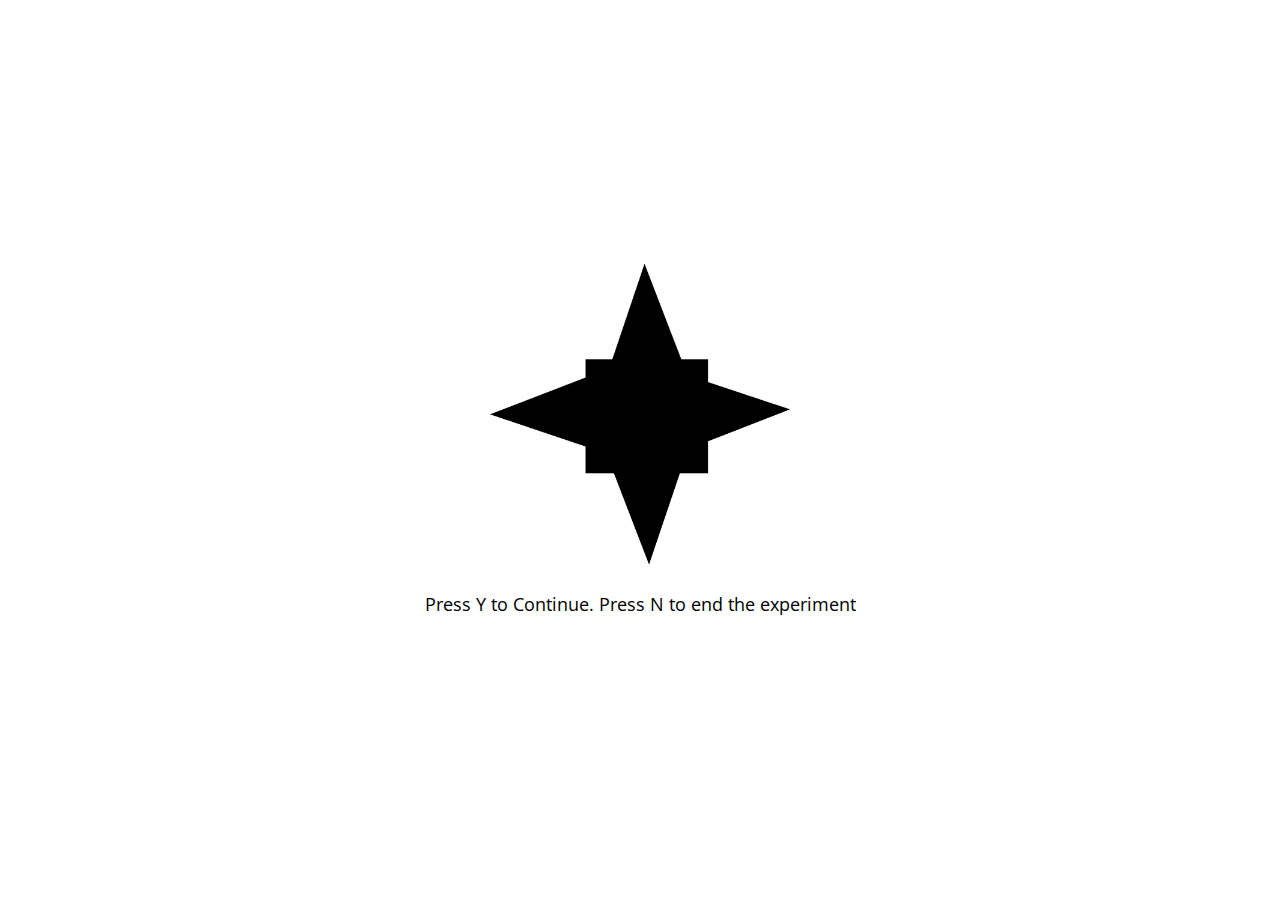
<file: jspsych-6.1.0/examples/end-experiment.html>
<!DOCTYPE html>
<html>

<head>
  <script src="../jspsych.js"></script>
  <script src="../plugins/jspsych-image-keyboard-response.js"></script>
  <link rel="stylesheet" href="../css/jspsych.css"></link>
  <style>
    img {
      width: 300px;
    }
  </style>
</head>
<body></body>
<script>
  var images = ["img/1.gif", "img/2.gif", "img/3.gif", "img/4.gif", "img/5.gif", "img/6.gif", "img/7.gif", "img/8.gif", "img/9.gif", "img/10.gif"];

  var trials = [];
  for (var i = 0; i < images.length; i++) {
    trials.push({
      stimulus: images[i]
    });
  }

  var block = {
    type: 'image-keyboard-response',
    choices: [89, 78], // Y or N
    prompt: '<p>Press Y to Continue. Press N to end the experiment</p>',
    on_finish: function(data) {
      if (data.key_press == 78) {
        jsPsych.endExperiment('The experiment was ended. This is the end message.');
      }
    },
    timeline: trials
  }


  jsPsych.init({
    timeline: [block]
  });
</script>

</html>
</file>
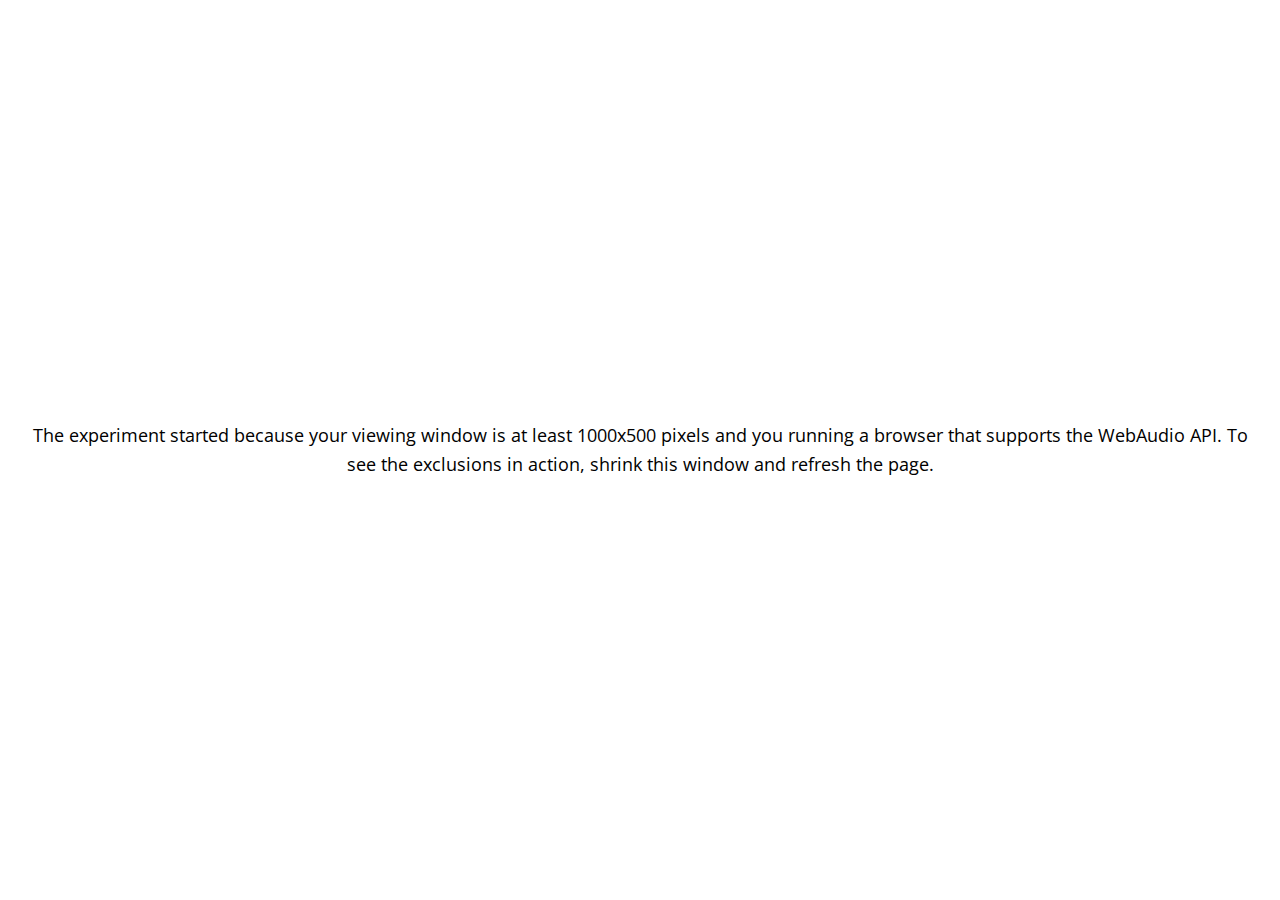
<file: jspsych-6.1.0/examples/exclusions.html>
<!DOCTYPE html>
<html>

<head>
  <script src="../jspsych.js"></script>
  <script src="../plugins/jspsych-html-keyboard-response.js"></script>
  <link rel="stylesheet" href="../css/jspsych.css"></link>
  <style>
    img {
      width: 300px;
    }
  </style>
</head>

<body>
</body>
<script>
  var trial_1 = {
    type: 'html-keyboard-response',
    stimulus: 'The experiment started because your viewing window is at least 1000x500 pixels and you running a browser that supports the WebAudio API. To see the exclusions in action, shrink this window and refresh the page.',
  }


  jsPsych.init({
    timeline: [trial_1],
    on_finish: function() {
      jsPsych.data.displayData();
    },
    exclusions: {
      min_width: 1000,
      min_height: 500,
      audio: true
    },
    default_iti: 250
  });
</script>

</html>
</file>
<file: jspsych-6.1.0/css/jspsych.css>
/*
 * CSS for jsPsych experiments.
 *
 * This stylesheet provides minimal styling to make jsPsych
 * experiments look polished without any additional styles.
 */

 @import url(https://fonts.googleapis.com/css?family=Open+Sans:400italic,700italic,400,700);

/* Container holding jsPsych content */

 .jspsych-display-element {
   display: flex;
   flex-direction: column;
   overflow-y: auto;
 }

 .jspsych-display-element:focus {
   outline: none;
 }

 .jspsych-content-wrapper {
   display: flex;
   margin: auto;
   flex: 1 1 100%;
   width: 100%;
 }

 .jspsych-content {
   max-width: 95%; /* this is mainly an IE 10-11 fix */
   text-align: center;
   margin: auto; /* this is for overflowing content */
 }

 .jspsych-top {
   align-items: flex-start;
 }

 .jspsych-middle {
   align-items: center;
 }

/* fonts and type */

.jspsych-display-element {
  font-family: 'Open Sans', 'Arial', sans-serif;
  font-size: 18px;
  line-height: 1.6em;
}

/* Form elements like input fields and buttons */

.jspsych-display-element input[type="text"] {
  font-family: 'Open Sans', 'Arial', sans-serif;
  font-size: 14px;
}

/* borrowing Bootstrap style for btn elements, but combining styles a bit */
.jspsych-btn {
  display: inline-block;
  padding: 6px 12px;
  margin: 0px;
  font-size: 14px;
  font-weight: 400;
  font-family: 'Open Sans', 'Arial', sans-serif;
  cursor: pointer;
  line-height: 1.4;
  text-align: center;
  white-space: nowrap;
  vertical-align: middle;
  background-image: none;
  border: 1px solid transparent;
  border-radius: 4px;
  color: #333;
  background-color: #fff;
  border-color: #ccc;
}

.jspsych-btn:hover {
  background-color: #ddd;
  border-color: #aaa;
}

.jspsych-btn:disabled {
  background-color: #eee;
  color: #aaa;
  border-color: #ccc;
  cursor: not-allowed;
}

/* jsPsych progress bar */

#jspsych-progressbar-container {
  color: #555;
  border-bottom: 1px solid #dedede;
  background-color: #f9f9f9;
  margin-bottom: 1em;
  text-align: center;
  padding: 8px 0px;
  width: 100%;
  line-height: 1em;
}
#jspsych-progressbar-container span {
  font-size: 14px;
  padding-right: 14px;
}
#jspsych-progressbar-outer {
  background-color: #eee;
  width: 50%;
  margin: auto;
  height: 14px;
  display: inline-block;
  vertical-align: middle;
  box-shadow: inset 0 1px 2px rgba(0,0,0,0.1);
}
#jspsych-progressbar-inner {
  background-color: #aaa;
  width: 0%;
  height: 100%;
}

/* Control appearance of jsPsych.data.displayData() */
#jspsych-data-display {
  text-align: left;
}
</file>
<file: style.css>
.container {
    display: flex;
    justify-content: space-between;
    width: 700px;
}

#checkmark_for_winner{
    color: lawngreen;
    font-size: 105px;
}

#x_for_loser{
    color: red;
    font-size: 105px;
}
</file>
